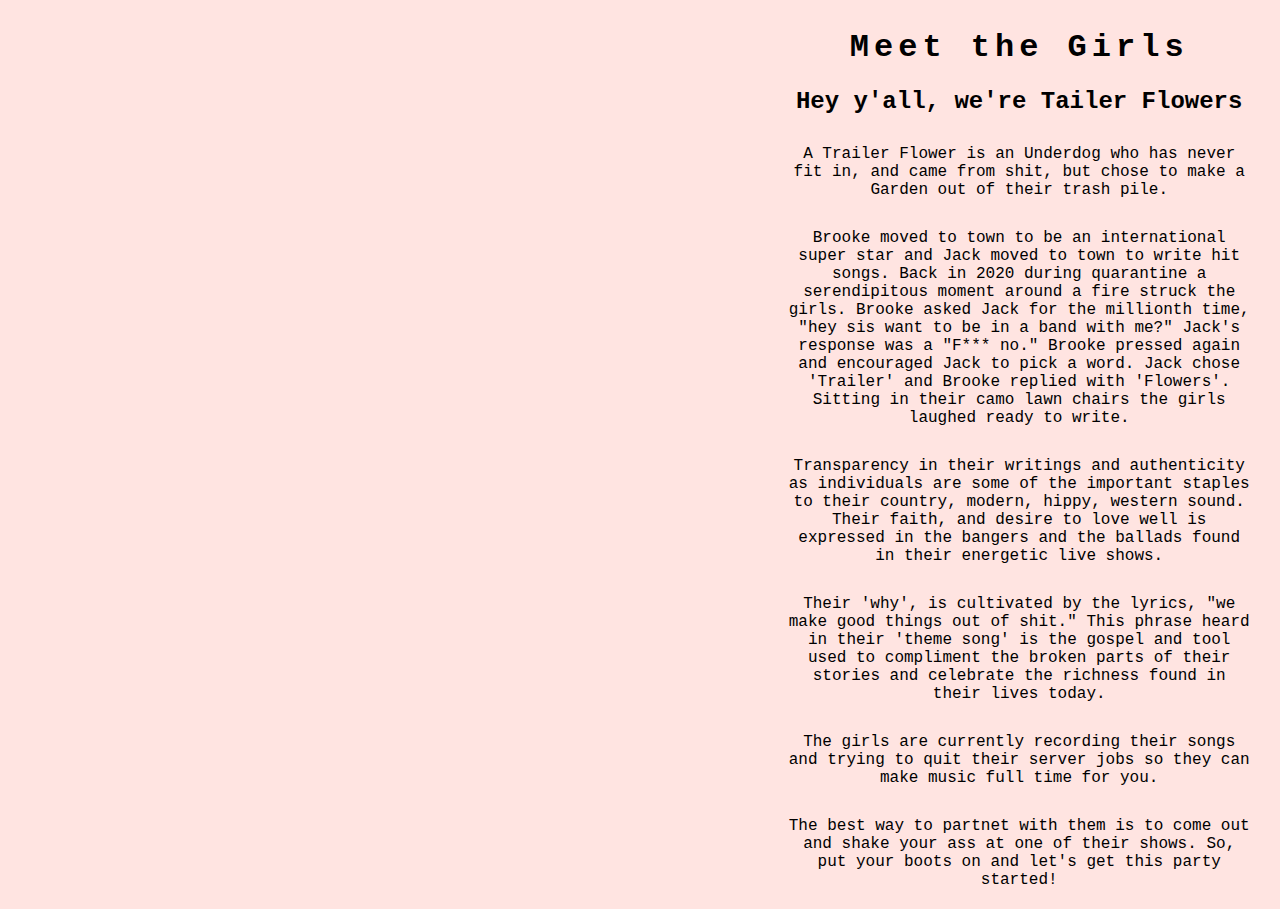
<file: about-page/about-page.html>
<!DOCTYPE html>
<html lang="en">
  <head>
    <meta charset="UTF-8" />
    <meta http-equiv="X-UA-Compatible" content="IE=edge" />
    <meta name="viewport" content="width=device-width, initial-scale=1.0" />
    <link href="about-page.css" rel="stylesheet" type="text/css" />
    <title>About</title>
  </head>
  <body>
    <main id="about-content">
      <h1>Meet the Girls</h1>
      <h2 id="about-intro">Hey y'all, we're Tailer Flowers</h2>
      <div id="about-whole">
        <p id="about">
          A Trailer Flower is an Underdog who has never fit in, and came from
          shit, but chose to make a Garden out of their trash pile.
        </p>
        <p id="about">
          Brooke moved to town to be an international super star and Jack moved
          to town to write hit songs. Back in 2020 during quarantine a
          serendipitous moment around a fire struck the girls. Brooke asked Jack
          for the millionth time, "hey sis want to be in a band with me?" Jack's
          response was a "F*** no." Brooke pressed again and encouraged Jack to
          pick a word. Jack chose 'Trailer' and Brooke replied with 'Flowers'.
          Sitting in their camo lawn chairs the girls laughed ready to write.
        </p>
        <p id="about">
          Transparency in their writings and authenticity as individuals are
          some of the important staples to their country, modern, hippy, western
          sound. Their faith, and desire to love well is expressed in the
          bangers and the ballads found in their energetic live shows.
        </p>
        <p id="about">
          Their 'why', is cultivated by the lyrics, "we make good things out of
          shit." This phrase heard in their 'theme song' is the gospel and tool
          used to compliment the broken parts of their stories and celebrate the
          richness found in their lives today.
        </p>
        <p id="about">
          The girls are currently recording their songs and trying to quit their
          server jobs so they can make music full time for you.
        </p>
        <p id="about">
          The best way to partnet with them is to come out and shake your ass at
          one of their shows. So, put your boots on and let's get this party
          started!
        </p>
      </div>
    </main>
  </body>
</html>
</file>
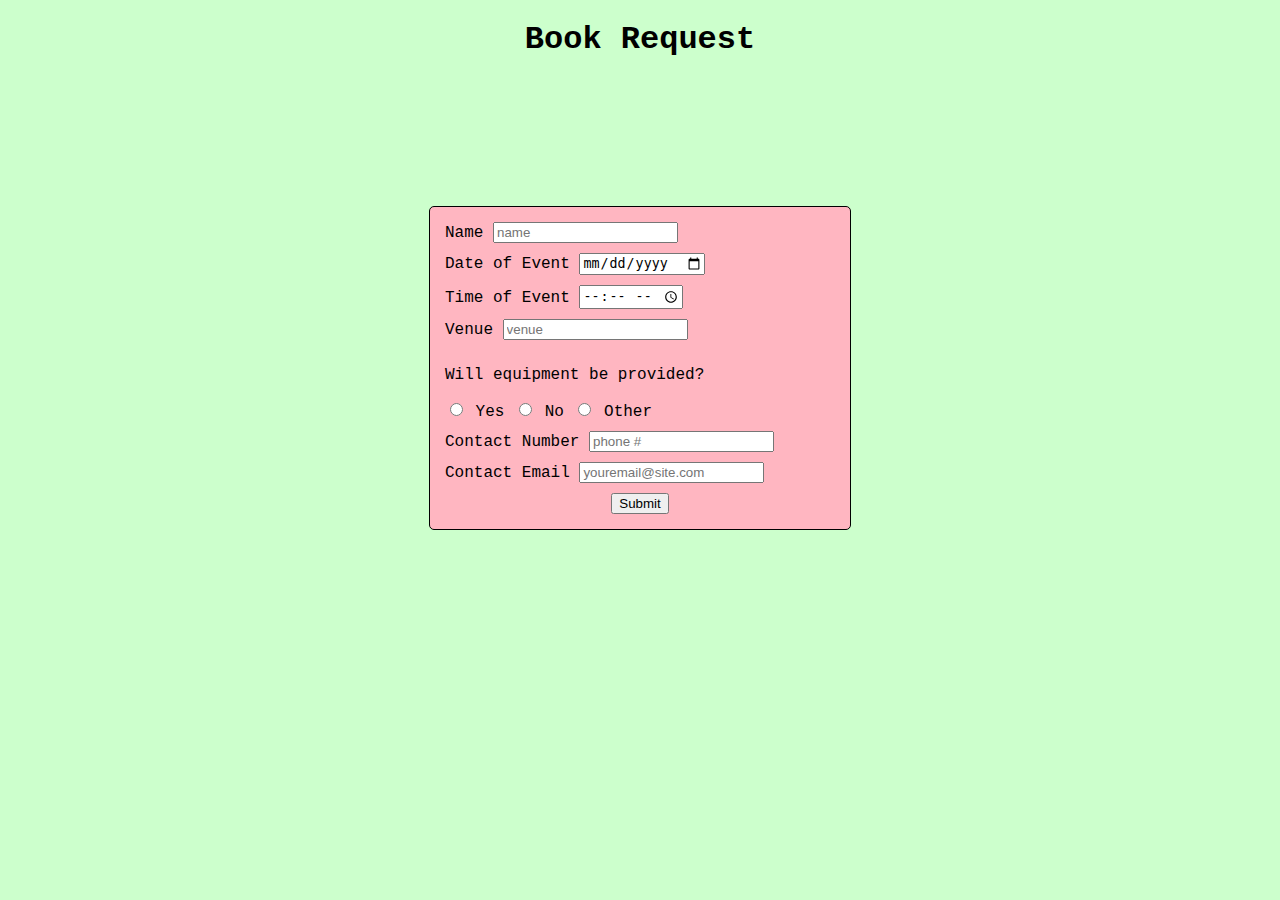
<file: book-page/book-page.html>
<!DOCTYPE html>
<html lang="en">
  <head>
    <meta charset="UTF-8" />
    <meta http-equiv="X-UA-Compatible" content="IE=edge" />
    <meta name="viewport" content="width=device-width, initial-scale=1.0" />
    <link href="book-page.css" rel="stylesheet" type="text/css" />
    <title>Book</title>
  </head>
  <body>
    <header "book-header">
      <h1>Book Request</h1>
    </header>
    <main id="book-main">
      <form action="" id="book-form">
        <div id="form-line">
          <label for="name" id="name-label">Name </label>
          <input type="text" name="name" id="name" placeholder="name" />
        </div>
        <div id="form-line">
          <label for="date" id="date-label">Date of Event </label>
          <input type="date" name="date" id="date" />
        </div>
        <div id="form-line">
          <label for="time" id="time-label">Time of Event </label>
          <input type="time" name="time" id="time" />
        </div>
        <div id="form-line">
          <label for="venue" id="venue-label">Venue </label>
          <input type="text" name="venue" id="venue" placeholder="venue" />
        </div>
        <div id="form-line">
          <p>Will equipment be provided? </p>
          <input type="radio" id="yes" name="equipment" value="yes" />
          <label for="yes">Yes</label>
          <input type="radio" id="no" name="equipment" value="no" />
          <label for="no">No</label>
          <input type="radio" id="other" name="equipment" value="other" />
          <label for="other">Other</label>
        </div>
        <div id="form-line">
          <label for="number" id="number-label">Contact Number </label>
          <input type="text" id="number" name="number" placeholder="phone #" />
        </div>
        <div id="form-line">
          <label type="text" id="email-label">Contact Email </label>
          <input type="email" id="email" name="email" placeholder="youremail@site.com" />
        </div>
        <div id="form-line" class="form-submit">
          <input type="submit" id="submit-btn" name="submit" />
        </div>
      </form>
    </main>
  </body>
</html>
</file>
<file: about-page/about-page.css>
body {
  background-color: #ffe4e1;
  font-family: chalkduster, "Courier New", Courier, monospace;
}

h1 {
  text-align: center;
  font-family: Comic Sans MS, "Roboto Mono", "Courier New", Courier, monospace;
  letter-spacing: 5px;
}

h2 {
  text-align: center;
  font-family: Comic Sans MS, "Roboto Mono", "Courier New", Courier, monospace;
}

#about {
  text-align: center;
  padding: 10px;
}

@media (min-width: 800px) {
  body {
    background-image: url("https://i.postimg.cc/8ccBpWCk/1I6A1221.jpg");
    background-repeat: no-repeat;
    background-attachment: fixed;
    background-position: left;
    background-size: 60% auto;
  }

  main {
    width: 40%;
    float: right;
  }

  h1 {
    background: none;
  }

  h2 {
    background: none;
  }

  #about {
    background: none;
    margin: 10px;
  }

  body {
    background-color: #ffe4e1;
  }
}
</file>
<file: book-page/book-page.css>
body {
  background: #ccffcc;
  font-family: Comic Sans MS, "Roboto Mono", "Courier New", Courier, monospace;
}

header h1 {
  text-align: center;
}

main {
  display: flex;
  justify-content: center;
  align-items: center;
}

#book-form {
  background: #ffb6c1;
  margin: 10%;
  padding: 10px;
  border: solid;
  border-width: 1px;
  border-radius: 5px;
}

#form-line {
  padding: 5px;
}

.form-submit {
  text-align: center;
}

@media (min-width: 600px) {
  #book-form {
    width: 400px;
  }
}
</file>
